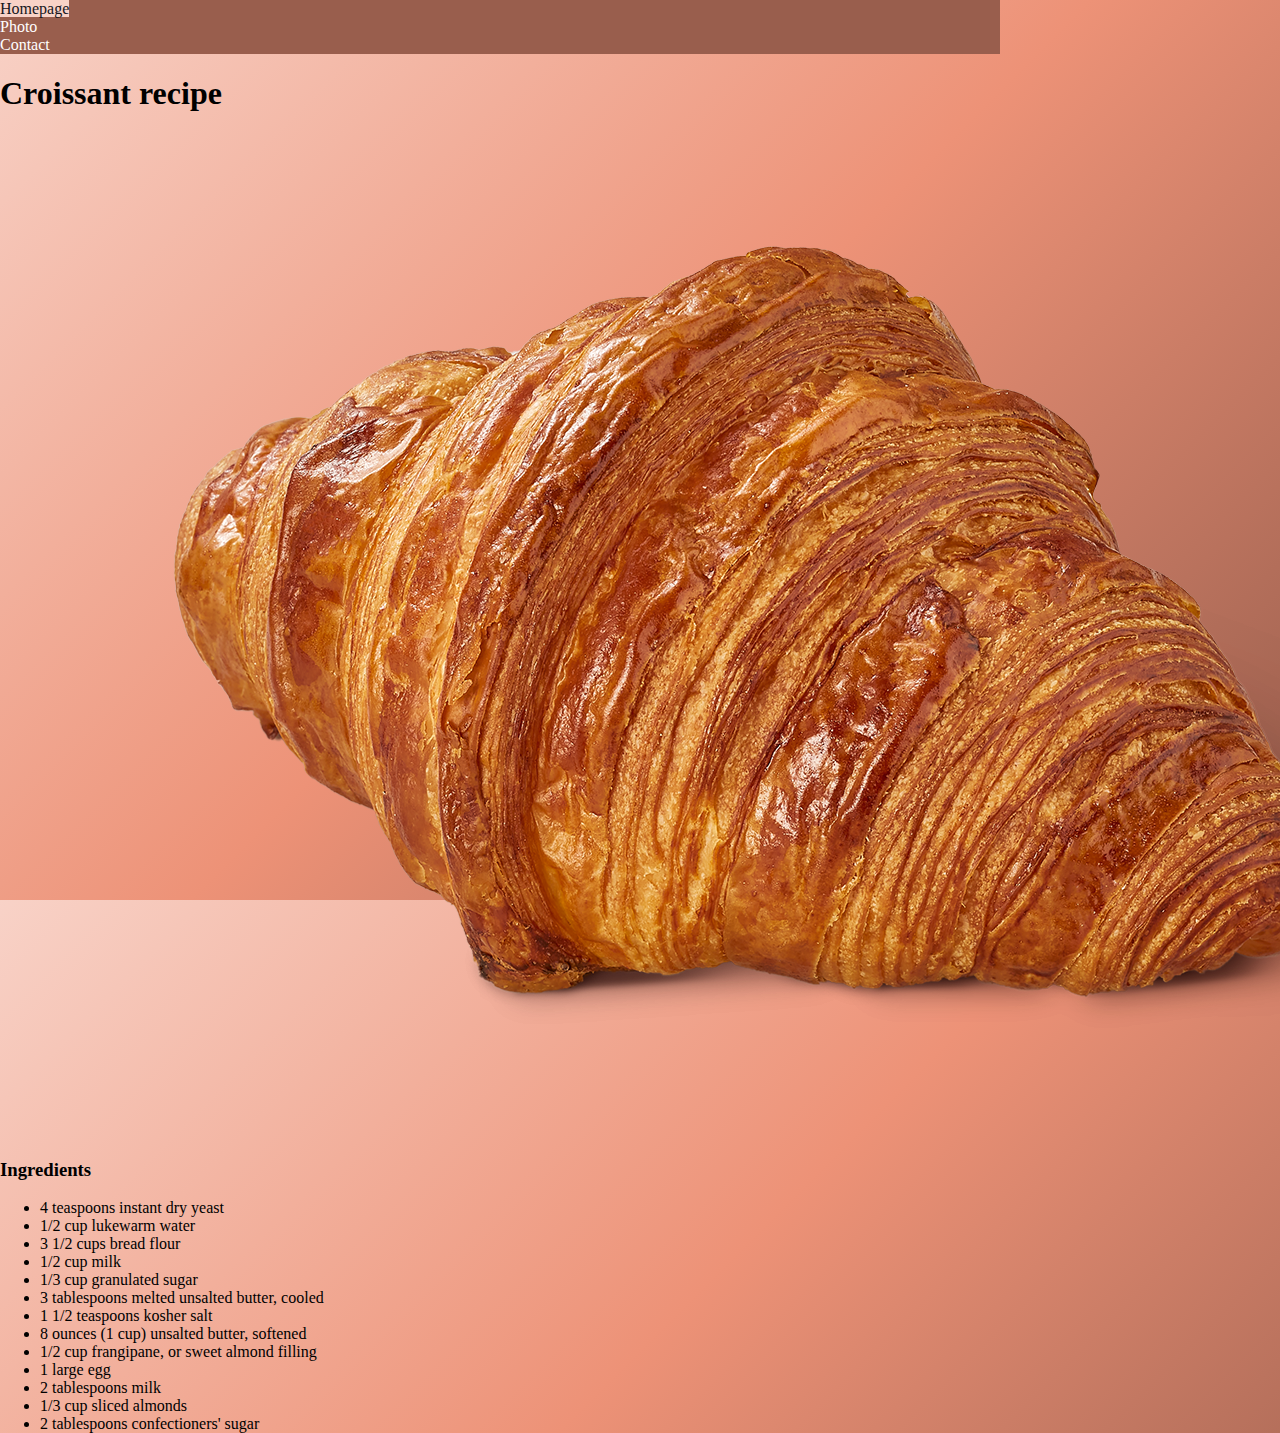
<file: index.html>
<!-- @format -->

<!DOCTYPE html>
<html lang="en">
  <head>
    <meta charset="utf-8" />
    <meta name="viewport" content="width=device-width, initial-scale=1" />
    <meta
      name="description"
      content="This classic almond croissant recipe is the ultimate sweet breakfast pastry, but perhaps best saved for a weekend as they take a little time to make."
    />
    <meta name="keywords" content="classic almond croissant recipe" />
    <title>Croissant recipe - croissant.com</title>
    <link
      href="https://cdn.jsdelivr.net/npm/bootstrap@5.2.2/dist/css/bootstrap.min.css"
      rel="stylesheet"
      integrity="sha384-Zenh87qX5JnK2Jl0vWa8Ck2rdkQ2Bzep5IDxbcnCeuOxjzrPF/et3URy9Bv1WTRi"
      crossorigin="anonymous"
    />
    <link rel="stylesheet" href="/css/style.css" />
  </head>
  <body>
    <div class="container">
      <div class="row" id="menu">
        <div class="col-4 text-center">
          <a href="/" class="d-block p-3" title="go to croissant.com"
            >Homepage</a
          >
        </div>
        <div class="col-4 text-center">
          <a
            href="/photo.html"
            class="d-block p-3"
            title="see a photo of croissant"
            >Photo</a
          >
        </div>
        <div class="col-4 text-center">
          <a
            href="/contact.html"
            class="d-block p-3"
            title="contact us - croissant.com"
            >Contact</a
          >
        </div>
      </div>
      <h1 class="m-3 text-center">Croissant recipe</h1>
      <div class="row">
        <div class="col-md-6">
          <img src="/images/croissant.png" alt="Croissant" class="img-fluid" />
        </div>
        <div class="col-md-6">
          <h3>Ingredients</h3>
          <ul>
            <li>4 teaspoons instant dry yeast</li>
            <li>1/2 cup lukewarm water</li>
            <li>3 1/2 cups bread flour</li>
            <li>1/2 cup milk</li>
            <li>1/3 cup granulated sugar</li>
            <li>3 tablespoons melted unsalted butter, cooled</li>
            <li>1 1/2 teaspoons kosher salt</li>
            <li>8 ounces (1 cup) unsalted butter, softened</li>
            <li>1/2 cup frangipane, or sweet almond filling</li>
            <li>1 large egg</li>
            <li>2 tablespoons milk</li>
            <li>1/3 cup sliced almonds</li>
            <li>2 tablespoons confectioners' sugar</li>
          </ul>
        </div>
      </div>
    </div>
    <script
      src="https://cdn.jsdelivr.net/npm/bootstrap@5.2.2/dist/js/bootstrap.bundle.min.js"
      integrity="sha384-OERcA2EqjJCMA+/3y+gxIOqMEjwtxJY7qPCqsdltbNJuaOe923+mo//f6V8Qbsw3"
      crossorigin="anonymous"
    ></script>
  </body>
</html>
</file>
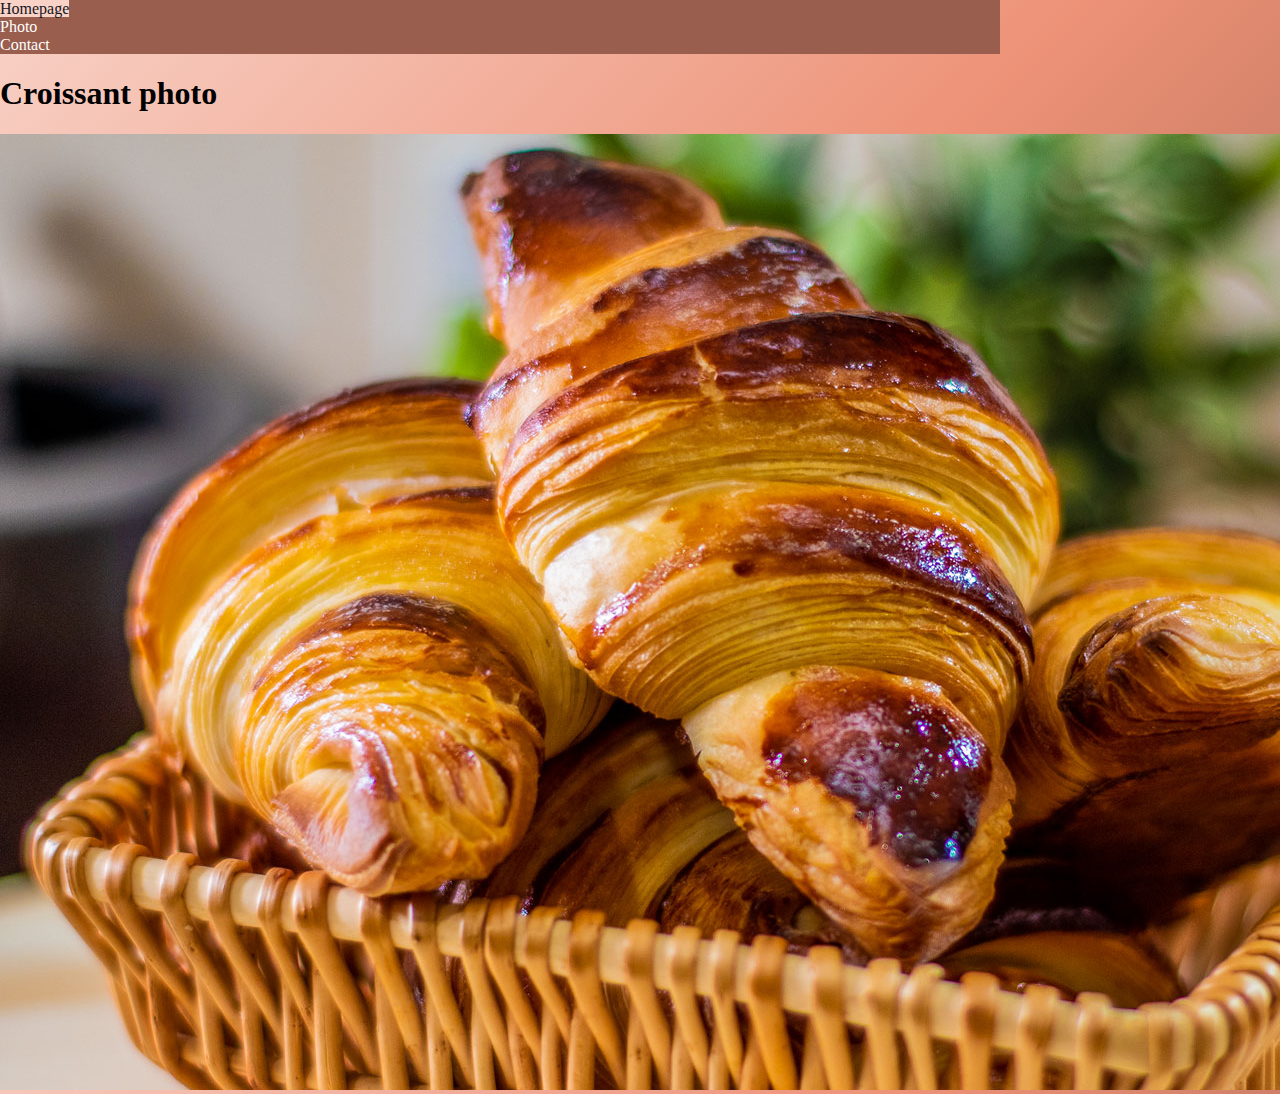
<file: photo.html>
<!-- @format -->

<!DOCTYPE html>
<html lang="en">
  <head>
    <meta charset="utf-8" />
    <meta name="viewport" content="width=device-width, initial-scale=1" />
    <meta
      name="description"
      content="This page contains a photo of classic almond croissant."
    />
    <meta name="keywords" content="classic croissant photo" />
    <title>Croissant photo - croissant.com</title>
    <link
      href="https://cdn.jsdelivr.net/npm/bootstrap@5.2.2/dist/css/bootstrap.min.css"
      rel="stylesheet"
      integrity="sha384-Zenh87qX5JnK2Jl0vWa8Ck2rdkQ2Bzep5IDxbcnCeuOxjzrPF/et3URy9Bv1WTRi"
      crossorigin="anonymous"
    />
    <link rel="stylesheet" href="/css/style.css" />
  </head>
  <body>
    <div class="container">
      <div class="row" id="menu">
        <div class="col-4 text-center">
          <a href="/" class="d-block p-3" title="go to croissant.com"
            >Homepage</a
          >
        </div>
        <div class="col-4 text-center">
          <a
            href="/photo.html"
            class="d-block p-3"
            title="see a photo of croissant"
            >Photo</a
          >
        </div>
        <div class="col-4 text-center">
          <a
            href="/contact.html"
            class="d-block p-3"
            title="contact us - croissant.com"
            >Contact</a
          >
        </div>
      </div>
      <h1 class="m-3 text-center">Croissant photo</h1>
      <img src="/images/croissants.jpg" alt="Croissants" class="img-fluid" />
    </div>
    <script
      src="https://cdn.jsdelivr.net/npm/bootstrap@5.2.2/dist/js/bootstrap.bundle.min.js"
      integrity="sha384-OERcA2EqjJCMA+/3y+gxIOqMEjwtxJY7qPCqsdltbNJuaOe923+mo//f6V8Qbsw3"
      crossorigin="anonymous"
    ></script>
  </body>
</html>
</file>
<file: css/style.css>
/** @format */
html {
  height: 100%;
}

body {
  height: 100%;
  margin: 0;
  background-repeat: no-repeat;
  background-attachment: fixed;
  background: linear-gradient(135deg, #f8d2c7, #ed9277, #995e4d);
}

.container {
  max-width: 1000px;
}

#menu {
  background: #995e4d;
}

#menu a {
  text-decoration: none;
  color: #fff;
}
#menu a:hover {
  background: #f8d2c7;
  color: #16161d;
}
</file>
